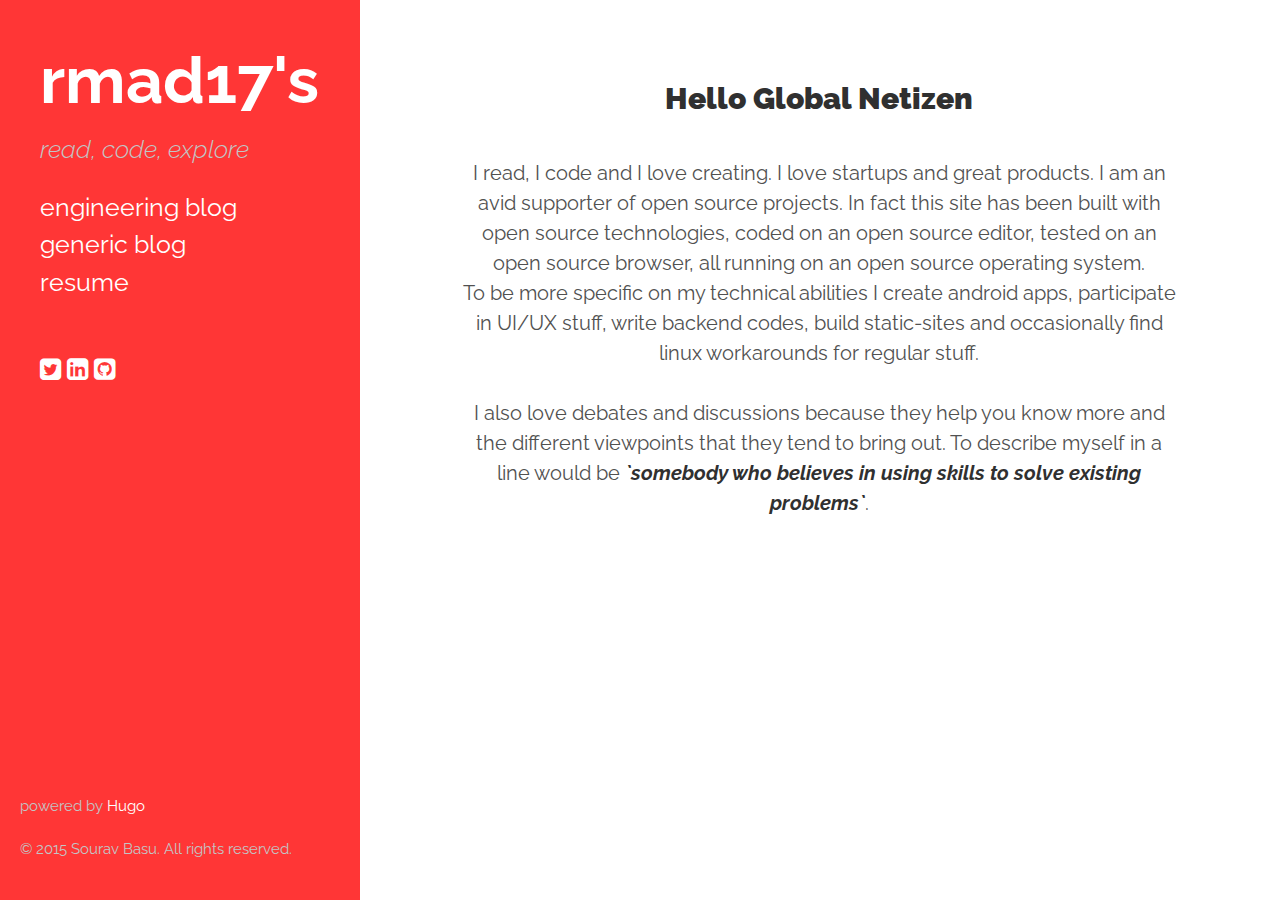
<file: index.html>
<!DOCTYPE html>
<html xmlns="http://www.w3.org/1999/xhtml" xml:lang="en" lang="en-us">
<head>
  <link href="http://gmpg.org/xfn/11" rel="profile">
  <meta http-equiv="content-type" content="text/html; charset=utf-8">
  <meta name="generator" content="Hugo 0.15" />

  
  <meta name="viewport" content="width=device-width, initial-scale=1.0, maximum-scale=1">

  <title> rmad17&#39;s </title>

  
  <link rel="stylesheet" href="css/poole.css">
  <link rel="stylesheet" href="css/syntax.css">
  <link rel="stylesheet" href="css/hyde.css">
  <link rel="stylesheet" href="css/main.css">
  <link rel="stylesheet" href="https://maxcdn.bootstrapcdn.com/font-awesome/4.5.0/css/font-awesome.min.css">
  <link rel='stylesheet' href='https://fonts.googleapis.com/css?family=Raleway'>

  
  <link rel="apple-touch-icon-precomposed" sizes="144x144" href="http://souravbasu.com/apple-touch-icon-144-precomposed.png">
  <link rel="shortcut icon" href="http://souravbasu.com/favicon.png">

  
  <link href="http://souravbasu.com/index.xml" rel="alternate" type="application/rss+xml" title="rmad17&#39;s" />
</head>

<div class="sidebar ">
  <div class="container">
    <div class="sidebar-about">
      <a href="http://souravbasu.com"><h1>rmad17&#39;s</h1></a>
      <p class="lead description-custom">
       read, code, explore 
      </p>
    </div>

    <ul class="sidebar-nav menus-custom">
      <li><a href="http://souravbasu.com/blog">engineering blog</a></li>
      <li><a href="http://souravbasu.com/gblog">generic blog</a></li>
      <li><a href="http://souravbasu.com/cv">resume</a></li>
    </ul>
    <div class="sidebar-nav social">
      <a class="fa" href="https:twitter.com/rmad1717"><i class="fa fa-twitter-square"></i></a>
      <a class="fa" href="https://in.linkedin.com/in/souravbasu17"><i class="fa fa-linkedin-square"></i></a>
      <a class="fa" href="https:github.com/rmad17"><i class="fa fa-github-square"></i></a>
    </div>
  </div>

  <div class="footer-custom sidebar-sticky">
    <p>powered by <a class="custom-font-menlo" href="gohugo.io">Hugo</a></p>
    <p>&copy; 2015 Sourav Basu. All rights reserved. </p>
  </div>
</div>

  <body class="theme-base-08 adjust-sidebar-width homepage-intro">
    <h2><strong> Hello Global Netizen </strong></h2>
    <br>
    <p1>
      I read, I code and I love creating. I love startups and great products.
      I am an avid supporter of open source projects. In fact this site has been built with open source technologies, coded on an open source editor, tested on an open source browser, all running on an open source operating system.
    </p1>
    <br>
    <p2>
      To be more specific on my technical abilities I create android apps, participate in UI/UX stuff, write backend codes, build static-sites and occasionally find linux workarounds for regular stuff.
    </p2>
    <br><br>
    <p3>
      I also love debates and discussions because they help you know more and the different viewpoints that they tend to bring out. To describe myself in a line would be <strong><i>`somebody who believes in using skills to solve existing problems`</i></strong>.
    </p3>
  </body>
</html>
</file>
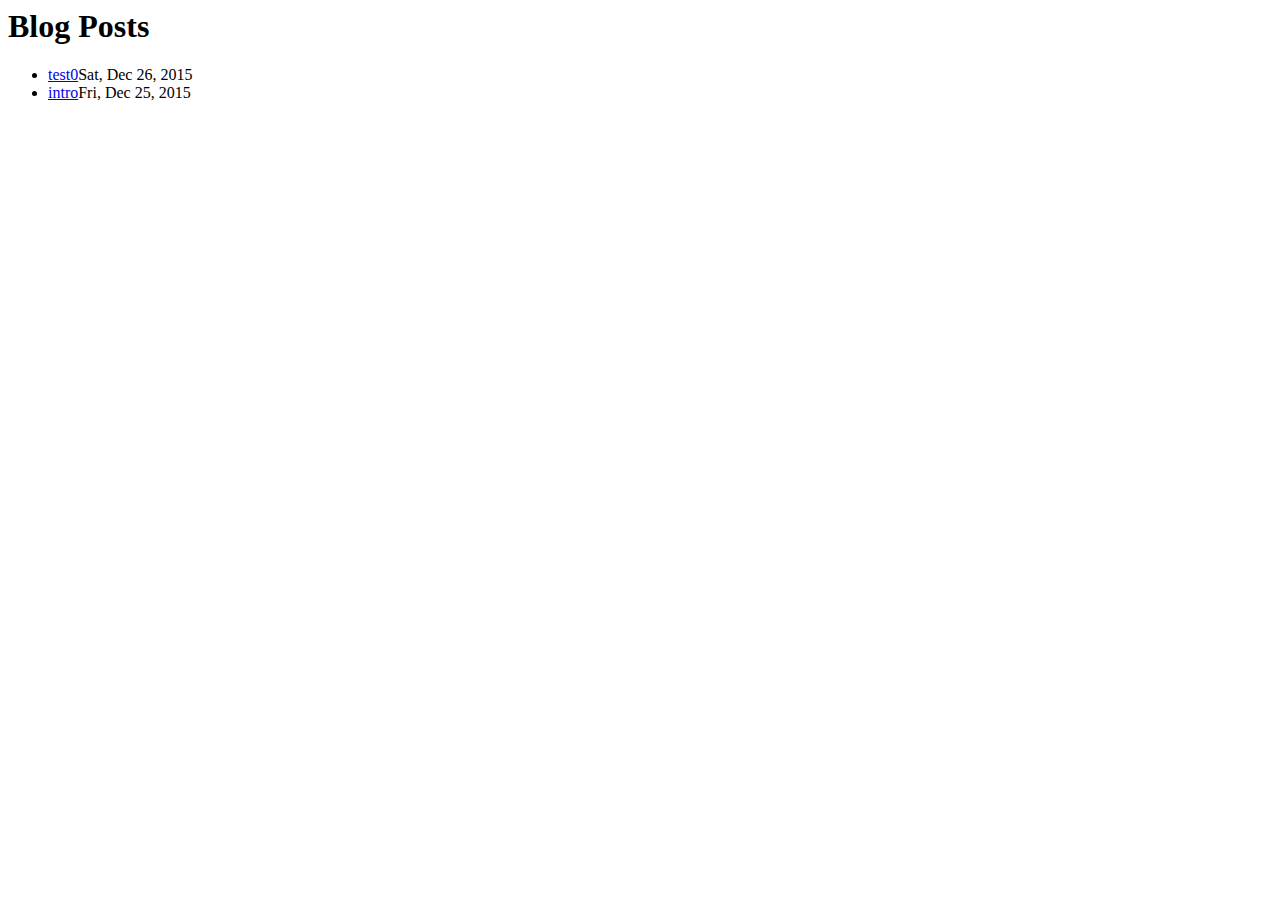
<file: blog/index.html>
<html>
  <body>

  <div class="content container">
  <h1 class="title">Blog Posts</h1>
    <ul class="posts">
        
        <li><span><a href="http://souravbasu.com/2015/12/test0/">test0</a><time class="pull-right post-list">Sat, Dec 26, 2015</h4></time></span></span></li>
        
        <li><span><a href="http://souravbasu.com/2015/12/intro/">intro</a><time class="pull-right post-list">Fri, Dec 25, 2015</h4></time></span></span></li>
        
    </ul>
  </div>

  </body>
</html>
</file>
<file: css/poole.css>
/*
 *                        ___
 *                       /\_ \
 *  _____     ___     ___\//\ \      __
 * /\ '__`\  / __`\  / __`\\ \ \   /'__`\
 * \ \ \_\ \/\ \_\ \/\ \_\ \\_\ \_/\  __/
 *  \ \ ,__/\ \____/\ \____//\____\ \____\
 *   \ \ \/  \/___/  \/___/ \/____/\/____/
 *    \ \_\
 *     \/_/
 *
 * Designed, built, and released under MIT license by @mdo. Learn more at
 * https://github.com/poole/poole.
 */


/*
 * Contents
 *
 * Body resets
 * Custom type
 * Messages
 * Container
 * Masthead
 * Posts and pages
 * Pagination
 * Reverse layout
 * Themes
 */


/*
 * Body resets
 *
 * Update the foundational and global aspects of the page.
 */

* {
  -webkit-box-sizing: border-box;
     -moz-box-sizing: border-box;
          box-sizing: border-box;
}

html,
body {
  margin: 0;
  padding: 0;
}

html {
  font-family: "Helvetica Neue", Helvetica, Arial, sans-serif;
  font-size: 16px;
  line-height: 1.5;
}
@media (min-width: 38em) {
  html {
    font-size: 20px;
  }
}

body {
  color: #515151;
  background-color: #fff;
  -webkit-text-size-adjust: 100%;
      -ms-text-size-adjust: 100%;
}

/* No `:visited` state is required by default (browsers will use `a`) */
a {
  color: #268bd2;
  text-decoration: none;
}
/* `:focus` is linked to `:hover` for basic accessibility */
a:hover,
a:focus {
  text-decoration: underline;
}

/* Headings */
h1, h2, h3, h4, h5, h6 {
  margin-bottom: .5rem;
  font-weight: bold;
  line-height: 1.25;
  color: #313131;
  text-rendering: optimizeLegibility;
}
h1 {
  font-size: 2rem;
}
h2 {
  margin-top: 1rem;
  font-size: 1.5rem;
}
h3 {
  margin-top: 1.5rem;
  font-size: 1.25rem;
}
h4, h5, h6 {
  margin-top: 1rem;
  font-size: 1rem;
}

/* Body text */
p {
  margin-top: 0;
  margin-bottom: 1rem;
}

strong {
  color: #303030;
}


/* Lists */
ul, ol, dl {
  margin-top: 0;
  margin-bottom: 1rem;
}

dt {
  font-weight: bold;
}
dd {
  margin-bottom: .5rem;
}

/* Misc */
hr {
  position: relative;
  margin: 1.5rem 0;
  border: 0;
  border-top: 1px solid #eee;
  border-bottom: 1px solid #fff;
}

abbr {
  font-size: 85%;
  font-weight: bold;
  color: #555;
  text-transform: uppercase;
}
abbr[title] {
  cursor: help;
  border-bottom: 1px dotted #e5e5e5;
}

/* Code */
code,
pre {
  font-family: Menlo, Monaco, "Courier New", monospace;
}
code {
  padding: .25em .5em;
  font-size: 85%;
  color: #bf616a;
  background-color: #f9f9f9;
  border-radius: 3px;
}
pre {
  display: block;
  margin-top: 0;
  margin-bottom: 1rem;
  padding: 1rem;
  font-size: .8rem;
  line-height: 1.4;
  white-space: pre;
  white-space: pre-wrap;
  word-break: break-all;
  word-wrap: break-word;
  background-color: #f9f9f9;
}
pre code {
  padding: 0;
  font-size: 100%;
  color: inherit;
  background-color: transparent;
}
.highlight {
  margin-bottom: 1rem;
  border-radius: 4px;
}
.highlight pre {
  margin-bottom: 0;
}

/* Quotes */
blockquote {
  padding: .5rem 1rem;
  margin: .8rem 0;
  color: #7a7a7a;
  border-left: .25rem solid #e5e5e5;
}
blockquote p:last-child {
  margin-bottom: 0;
}
@media (min-width: 30em) {
  blockquote {
    padding-right: 5rem;
    padding-left: 1.25rem;
  }
}

img {
  display: block;
  margin: 0 0 1rem;
  border-radius: 5px;
  max-width: 100%;
}

/* Tables */
table {
  margin-bottom: 1rem;
  width: 100%;
  border: 1px solid #e5e5e5;
  border-collapse: collapse;
}
td,
th {
  padding: .25rem .5rem;
  border: 1px solid #e5e5e5;
}
tbody tr:nth-child(odd) td,
tbody tr:nth-child(odd) th {
  background-color: #f9f9f9;
}


/*
 * Custom type
 *
 * Extend paragraphs with `.lead` for larger introductory text.
 */

.lead {
  font-size: 1.25rem;
  font-weight: 300;
}


/*
 * Messages
 *
 * Show alert messages to users. You may add it to single elements like a `<p>`,
 * or to a parent if there are multiple elements to show.
 */

.message {
  margin-bottom: 1rem;
  padding: 1rem;
  color: #717171;
  background-color: #f9f9f9;
}


/*
 * Container
 *
 * Center the page content.
 */

.container {
  max-width: 38rem;
  padding-left:  1rem;
  padding-right: 1rem;
  margin-left:  auto;
  margin-right: auto;
}


/*
 * Masthead
 *
 * Super small header above the content for site name and short description.
 */

.masthead {
  padding-top:    1rem;
  padding-bottom: 1rem;
  margin-bottom: 3rem;
}
.masthead-title {
  margin-top: 0;
  margin-bottom: 0;
  color: #505050;
}
.masthead-title a {
  color: #505050;
}
.masthead-title small {
  font-size: 75%;
  font-weight: 400;
  color: #c0c0c0;
  letter-spacing: 0;
}


/*
 * Posts and pages
 *
 * Each post is wrapped in `.post` and is used on default and post layouts. Each
 * page is wrapped in `.page` and is only used on the page layout.
 */

.page,
.post {
  margin-bottom: 4em;
}

/* Blog post or page title */
.page-title,
.post-title,
.post-title a {
  color: #303030;
}
.page-title,
.post-title {
  margin-top: 0;
}

/* Meta data line below post title */
.post-date {
  display: block;
  margin-top: -.5rem;
  margin-bottom: 1rem;
  color: #9a9a9a;
}

/* Related posts */
.related {
  padding-top: 2rem;
  padding-bottom: 2rem;
  border-top: 1px solid #eee;
}
.related-posts {
  padding-left: 0;
  list-style: none;
}
.related-posts h3 {
  margin-top: 0;
}
.related-posts li small {
  font-size: 75%;
  color: #999;
}
.related-posts li a:hover {
  color: #268bd2;
  text-decoration: none;
}
.related-posts li a:hover small {
  color: inherit;
}


/*
 * Pagination
 *
 * Super lightweight (HTML-wise) blog pagination. `span`s are provide for when
 * there are no more previous or next posts to show.
 */

.pagination {
  overflow: hidden; /* clearfix */
  margin-left: -1rem;
  margin-right: -1rem;
  font-family: "PT Sans", Helvetica, Arial, sans-serif;
  color: #ccc;
  text-align: center;
}

/* Pagination items can be `span`s or `a`s */
.pagination-item {
  display: block;
  padding: 1rem;
  border: 1px solid #eee;
}
.pagination-item:first-child {
  margin-bottom: -1px;
}

/* Only provide a hover state for linked pagination items */
a.pagination-item:hover {
  background-color: #f5f5f5;
}

@media (min-width: 30em) {
  .pagination {
    margin: 3rem 0;
  }
  .pagination-item {
    float: left;
    width: 50%;
  }
  .pagination-item:first-child {
    margin-bottom: 0;
    border-top-left-radius:    4px;
    border-bottom-left-radius: 4px;
  }
  .pagination-item:last-child {
    margin-left: -1px;
    border-top-right-radius:    4px;
    border-bottom-right-radius: 4px;
  }
}
</file>
<file: css/syntax.css>
.hll { background-color: #ffffcc }
 /*{ background: #f0f3f3; }*/
.c { color: #999; } /* Comment */
.err { color: #AA0000; background-color: #FFAAAA } /* Error */
.k { color: #006699; } /* Keyword */
.o { color: #555555 } /* Operator */
.cm { color: #0099FF; font-style: italic } /* Comment.Multiline */
.cp { color: #009999 } /* Comment.Preproc */
.c1 { color: #999; } /* Comment.Single */
.cs { color: #999; } /* Comment.Special */
.gd { background-color: #FFCCCC; border: 1px solid #CC0000 } /* Generic.Deleted */
.ge { font-style: italic } /* Generic.Emph */
.gr { color: #FF0000 } /* Generic.Error */
.gh { color: #003300; } /* Generic.Heading */
.gi { background-color: #CCFFCC; border: 1px solid #00CC00 } /* Generic.Inserted */
.go { color: #AAAAAA } /* Generic.Output */
.gp { color: #000099; } /* Generic.Prompt */
.gs { } /* Generic.Strong */
.gu { color: #003300; } /* Generic.Subheading */
.gt { color: #99CC66 } /* Generic.Traceback */
.kc { color: #006699; } /* Keyword.Constant */
.kd { color: #006699; } /* Keyword.Declaration */
.kn { color: #006699; } /* Keyword.Namespace */
.kp { color: #006699 } /* Keyword.Pseudo */
.kr { color: #006699; } /* Keyword.Reserved */
.kt { color: #007788; } /* Keyword.Type */
.m { color: #FF6600 } /* Literal.Number */
.s { color: #d44950 } /* Literal.String */
.na { color: #4f9fcf } /* Name.Attribute */
.nb { color: #336666 } /* Name.Builtin */
.nc { color: #00AA88; } /* Name.Class */
.no { color: #336600 } /* Name.Constant */
.nd { color: #9999FF } /* Name.Decorator */
.ni { color: #999999; } /* Name.Entity */
.ne { color: #CC0000; } /* Name.Exception */
.nf { color: #CC00FF } /* Name.Function */
.nl { color: #9999FF } /* Name.Label */
.nn { color: #00CCFF; } /* Name.Namespace */
.nt { color: #2f6f9f; } /* Name.Tag */
.nv { color: #003333 } /* Name.Variable */
.ow { color: #000000; } /* Operator.Word */
.w { color: #bbbbbb } /* Text.Whitespace */
.mf { color: #FF6600 } /* Literal.Number.Float */
.mh { color: #FF6600 } /* Literal.Number.Hex */
.mi { color: #FF6600 } /* Literal.Number.Integer */
.mo { color: #FF6600 } /* Literal.Number.Oct */
.sb { color: #CC3300 } /* Literal.String.Backtick */
.sc { color: #CC3300 } /* Literal.String.Char */
.sd { color: #CC3300; font-style: italic } /* Literal.String.Doc */
.s2 { color: #CC3300 } /* Literal.String.Double */
.se { color: #CC3300; } /* Literal.String.Escape */
.sh { color: #CC3300 } /* Literal.String.Heredoc */
.si { color: #AA0000 } /* Literal.String.Interpol */
.sx { color: #CC3300 } /* Literal.String.Other */
.sr { color: #33AAAA } /* Literal.String.Regex */
.s1 { color: #CC3300 } /* Literal.String.Single */
.ss { color: #FFCC33 } /* Literal.String.Symbol */
.bp { color: #336666 } /* Name.Builtin.Pseudo */
.vc { color: #003333 } /* Name.Variable.Class */
.vg { color: #003333 } /* Name.Variable.Global */
.vi { color: #003333 } /* Name.Variable.Instance */
.il { color: #FF6600 } /* Literal.Number.Integer.Long */

.css .o,
.css .o + .nt,
.css .nt + .nt { color: #999; }
</file>
<file: css/hyde.css>
/*
 *  __                  __
 * /\ \                /\ \
 * \ \ \___   __  __   \_\ \     __
 *  \ \  _ `\/\ \/\ \  /'_` \  /'__`\
 *   \ \ \ \ \ \ \_\ \/\ \_\ \/\  __/
 *    \ \_\ \_\/`____ \ \___,_\ \____\
 *     \/_/\/_/`/___/> \/__,_ /\/____/
 *                /\___/
 *                \/__/
 *
 * Designed, built, and released under MIT license by @mdo. Learn more at
 * https://github.com/poole/hyde.
 */


/*
 * Contents
 *
 * Global resets
 * Sidebar
 * Container
 * Reverse layout
 * Themes
 */


/*
 * Global resets
 *
 * Update the foundational and global aspects of the page.
 */

html {
  font-family: "Raleway", sans-serif;
}
@media (min-width: 48em) {
  html {
    font-size: 16px;
  }
}
@media (min-width: 58em) {
  html {
    font-size: 20px;
  }
}


/*
 * Sidebar
 *
 * Flexible banner for housing site name, intro, and "footer" content. Starts
 * out above content in mobile and later moves to the side with wider viewports.
 */

.sidebar {
  text-align: center;
  padding: 2rem 1rem;
  color: rgba(255,255,255,.5);
  background-color: #202020;
}
@media (min-width: 48em) {
  .sidebar {
    position: fixed;
    top: 0;
    left: 0;
    bottom: 0;
    width: 18rem;
    text-align: left;
  }
}

/* Sidebar links */
.sidebar a {
  color: #fff;
}

/* About section */
.sidebar-about h1 {
  color: #fff;
  margin-top: 0;
  font-family: "Raleway", sans-serif;
  font-size: 3.25rem;
}

/* Sidebar nav */
.sidebar-nav {
  padding-left: 0;
  list-style:
}
.sidebar-nav-item {
  display: block;
}
a.sidebar-nav-item:hover,
a.sidebar-nav-item:focus {
  text-decoration: underline;
}
.sidebar-nav-item.active {
  font-weight: bold;
}

/* Sticky sidebar
 *
 * Add the `sidebar-sticky` class to the sidebar's container to affix it the
 * contents to the bottom of the sidebar in tablets and up.
 */

@media (min-width: 48em) {
  .sidebar-sticky {
    position: absolute;
    right:  1rem;
    bottom: 1rem;
    left:   1rem;
  }
}


/* Container
 *
 * Align the contents of the site above the proper threshold with some margin-fu
 * with a 25%-wide `.sidebar`.
 */

.content {
  padding-top:    4rem;
  padding-bottom: 4rem;
}

@media (min-width: 48em) {
  .content {
    max-width: 38rem;
    margin-left: 20rem;
    margin-right: 2rem;
  }
}

@media (min-width: 64em) {
  .content {
    margin-left: 22rem;
    margin-right: 4rem;
  }
}


/*
 * Reverse layout
 *
 * Flip the orientation of the page by placing the `.sidebar` on the right.
 */

@media (min-width: 48em) {
  .layout-reverse .sidebar {
    left: auto;
    right: 0;
  }
  .layout-reverse .content {
    margin-left: 2rem;
    margin-right: 20rem;
  }
}

@media (min-width: 64em) {
  .layout-reverse .content {
    margin-left: 4rem;
    margin-right: 22rem;
  }
}



/*
 * Themes
 *
 * As of v1.1, Hyde includes optional themes to color the sidebar and links
 * within blog posts. To use, add the class of your choosing to the `body`.
 */

/* Base16 (http://chriskempson.github.io/base16/#default) */

/* Red */
.theme-base-08 .sidebar {
  background-color: #FF3636;
}
.theme-base-08 .content a,
.theme-base-08 .related-posts li a:hover {
  color: #FF3636;
}

/* Orange */
.theme-base-09 .sidebar {
  background-color: #d28445;
}
.theme-base-09 .content a,
.theme-base-09 .related-posts li a:hover {
  color: #d28445;
}

/* Yellow */
.theme-base-0a .sidebar {
  background-color: #f4bf75;
}
.theme-base-0a .content a,
.theme-base-0a .related-posts li a:hover {
  color: #f4bf75;
}

/* Green */
.theme-base-0b .sidebar {
  background-color: #90a959;
}
.theme-base-0b .content a,
.theme-base-0b .related-posts li a:hover {
  color: #90a959;
}

/* Cyan */
.theme-base-0c .sidebar {
  background-color: #75b5aa;
}
.theme-base-0c .content a,
.theme-base-0c .related-posts li a:hover {
  color: #75b5aa;
}

/* Blue */
.theme-base-0d .sidebar {
  background-color: #6a9fb5;
}
.theme-base-0d .content a,
.theme-base-0d .related-posts li a:hover {
  color: #6a9fb5;
}

/* Magenta */
.theme-base-0e .sidebar {
  background-color: #aa759f;
}
.theme-base-0e .content a,
.theme-base-0e .related-posts li a:hover {
  color: #aa759f;
}

/* Brown */
.theme-base-0f .sidebar {
  background-color: #8f5536;
}
.theme-base-0f .content a,
.theme-base-0f .related-posts li a:hover {
  color: #8f5536;
}
</file>
<file: css/main.css>
/*
  Custom css folder for the site
*/

hr {
    display: block;
    margin-top: 0.5em;
    margin-bottom: 0.5em;
    margin-left: auto;
    margin-right: auto;
    border-style: inset;
    border-width: 2px;
    width: 60%;
    color: inherit;
}

.custom-font-menlo{
  font-family: "Raleway", sans-serif;
  color: #fff;
}

.footer-custom{
  font-size: 15px;
  align-self: flex-start;
  color: #C2C5C5;
  margin: auto;
}

.menus-custom{
  padding-top: 10;
  font-size: 25px;
  list-style: none;
}

.social{
  align-self: center;
  padding-top: 30px;
  margin-right: auto;
  font-size: 25px;
}

.description-custom{
  font-style: italic;
  color: #C2C5C5;
}

.adjust-sidebar-width{
  margin-left: 358px;
}

.homepage-intro{
  margin-top: 80px;
  padding-left: 100px;
  padding-right: 100px;
  text-align: center;
}
</file>
